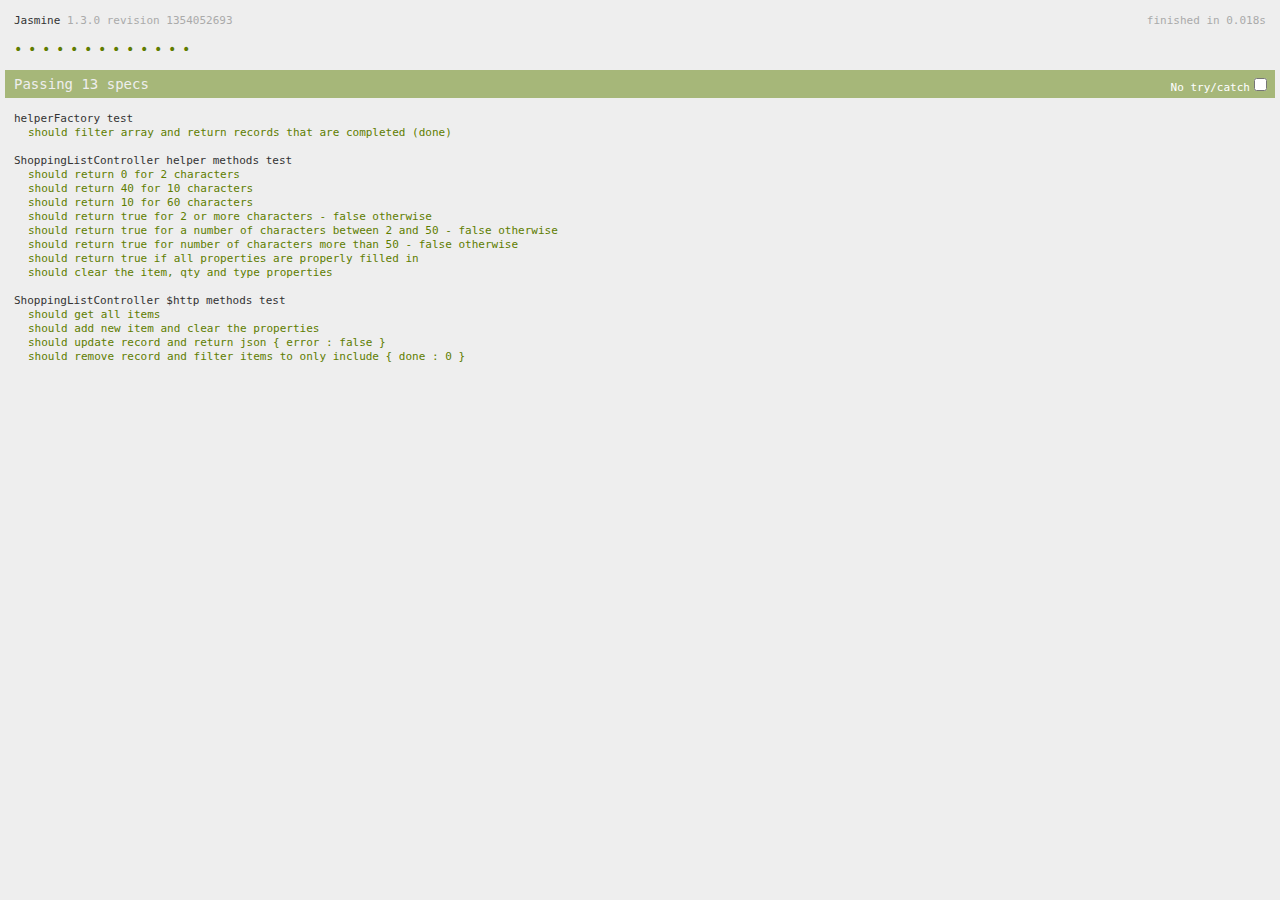
<file: test/SpecRunner.html>
<!DOCTYPE html>
<html>
<head>
  <title>Jasmine Spec Runner</title>

  <link rel="stylesheet" type="text/css" href="jasmine-1.3.0/jasmine.css">
  <script type="text/javascript" src="jasmine-1.3.0/jasmine.js"></script>
  <script type="text/javascript" src="jasmine-1.3.0/jasmine-html.js"></script>

  <script type="text/javascript" src="../js/angular.min.js"></script>
  <script type="text/javascript" src="../js/angular-mocks.js"></script>
  <script type="text/javascript" src="../js/shopping-list.js"></script>
  <script type="text/javascript" src="shopping-list.js?1"></script>

  <script type="text/javascript">
    (function() {
      var jasmineEnv = jasmine.getEnv();
      jasmineEnv.updateInterval = 1000;

      var htmlReporter = new jasmine.HtmlReporter();

      jasmineEnv.addReporter(htmlReporter);

      jasmineEnv.specFilter = function(spec) {
        return htmlReporter.specFilter(spec);
      };

      var currentWindowOnload = window.onload;

      window.onload = function() {
        if (currentWindowOnload) {
          currentWindowOnload();
        }
        execJasmine();
      };

      function execJasmine() {
        jasmineEnv.execute();
      }

    })();
  </script>

</head>

<body>
</body>
</html>
</file>
<file: test/jasmine-1.3.0/jasmine.css>
body { background-color: #eeeeee; padding: 0; margin: 5px; overflow-y: scroll; }

#HTMLReporter { font-size: 11px; font-family: Monaco, "Lucida Console", monospace; line-height: 14px; color: #333333; }
#HTMLReporter a { text-decoration: none; }
#HTMLReporter a:hover { text-decoration: underline; }
#HTMLReporter p, #HTMLReporter h1, #HTMLReporter h2, #HTMLReporter h3, #HTMLReporter h4, #HTMLReporter h5, #HTMLReporter h6 { margin: 0; line-height: 14px; }
#HTMLReporter .banner, #HTMLReporter .symbolSummary, #HTMLReporter .summary, #HTMLReporter .resultMessage, #HTMLReporter .specDetail .description, #HTMLReporter .alert .bar, #HTMLReporter .stackTrace { padding-left: 9px; padding-right: 9px; }
#HTMLReporter #jasmine_content { position: fixed; right: 100%; }
#HTMLReporter .version { color: #aaaaaa; }
#HTMLReporter .banner { margin-top: 14px; }
#HTMLReporter .duration { color: #aaaaaa; float: right; }
#HTMLReporter .symbolSummary { overflow: hidden; *zoom: 1; margin: 14px 0; }
#HTMLReporter .symbolSummary li { display: block; float: left; height: 7px; width: 14px; margin-bottom: 7px; font-size: 16px; }
#HTMLReporter .symbolSummary li.passed { font-size: 14px; }
#HTMLReporter .symbolSummary li.passed:before { color: #5e7d00; content: "\02022"; }
#HTMLReporter .symbolSummary li.failed { line-height: 9px; }
#HTMLReporter .symbolSummary li.failed:before { color: #b03911; content: "x"; font-weight: bold; margin-left: -1px; }
#HTMLReporter .symbolSummary li.skipped { font-size: 14px; }
#HTMLReporter .symbolSummary li.skipped:before { color: #bababa; content: "\02022"; }
#HTMLReporter .symbolSummary li.pending { line-height: 11px; }
#HTMLReporter .symbolSummary li.pending:before { color: #aaaaaa; content: "-"; }
#HTMLReporter .exceptions { color: #fff; float: right; margin-top: 5px; margin-right: 5px; }
#HTMLReporter .bar { line-height: 28px; font-size: 14px; display: block; color: #eee; }
#HTMLReporter .runningAlert { background-color: #666666; }
#HTMLReporter .skippedAlert { background-color: #aaaaaa; }
#HTMLReporter .skippedAlert:first-child { background-color: #333333; }
#HTMLReporter .skippedAlert:hover { text-decoration: none; color: white; text-decoration: underline; }
#HTMLReporter .passingAlert { background-color: #a6b779; }
#HTMLReporter .passingAlert:first-child { background-color: #5e7d00; }
#HTMLReporter .failingAlert { background-color: #cf867e; }
#HTMLReporter .failingAlert:first-child { background-color: #b03911; }
#HTMLReporter .results { margin-top: 14px; }
#HTMLReporter #details { display: none; }
#HTMLReporter .resultsMenu, #HTMLReporter .resultsMenu a { background-color: #fff; color: #333333; }
#HTMLReporter.showDetails .summaryMenuItem { font-weight: normal; text-decoration: inherit; }
#HTMLReporter.showDetails .summaryMenuItem:hover { text-decoration: underline; }
#HTMLReporter.showDetails .detailsMenuItem { font-weight: bold; text-decoration: underline; }
#HTMLReporter.showDetails .summary { display: none; }
#HTMLReporter.showDetails #details { display: block; }
#HTMLReporter .summaryMenuItem { font-weight: bold; text-decoration: underline; }
#HTMLReporter .summary { margin-top: 14px; }
#HTMLReporter .summary .suite .suite, #HTMLReporter .summary .specSummary { margin-left: 14px; }
#HTMLReporter .summary .specSummary.passed a { color: #5e7d00; }
#HTMLReporter .summary .specSummary.failed a { color: #b03911; }
#HTMLReporter .description + .suite { margin-top: 0; }
#HTMLReporter .suite { margin-top: 14px; }
#HTMLReporter .suite a { color: #333333; }
#HTMLReporter #details .specDetail { margin-bottom: 28px; }
#HTMLReporter #details .specDetail .description { display: block; color: white; background-color: #b03911; }
#HTMLReporter .resultMessage { padding-top: 14px; color: #333333; }
#HTMLReporter .resultMessage span.result { display: block; }
#HTMLReporter .stackTrace { margin: 5px 0 0 0; max-height: 224px; overflow: auto; line-height: 18px; color: #666666; border: 1px solid #ddd; background: white; white-space: pre; }

#TrivialReporter { padding: 8px 13px; position: absolute; top: 0; bottom: 0; left: 0; right: 0; overflow-y: scroll; background-color: white; font-family: "Helvetica Neue Light", "Lucida Grande", "Calibri", "Arial", sans-serif; /*.resultMessage {*/ /*white-space: pre;*/ /*}*/ }
#TrivialReporter a:visited, #TrivialReporter a { color: #303; }
#TrivialReporter a:hover, #TrivialReporter a:active { color: blue; }
#TrivialReporter .run_spec { float: right; padding-right: 5px; font-size: .8em; text-decoration: none; }
#TrivialReporter .banner { color: #303; background-color: #fef; padding: 5px; }
#TrivialReporter .logo { float: left; font-size: 1.1em; padding-left: 5px; }
#TrivialReporter .logo .version { font-size: .6em; padding-left: 1em; }
#TrivialReporter .runner.running { background-color: yellow; }
#TrivialReporter .options { text-align: right; font-size: .8em; }
#TrivialReporter .suite { border: 1px outset gray; margin: 5px 0; padding-left: 1em; }
#TrivialReporter .suite .suite { margin: 5px; }
#TrivialReporter .suite.passed { background-color: #dfd; }
#TrivialReporter .suite.failed { background-color: #fdd; }
#TrivialReporter .spec { margin: 5px; padding-left: 1em; clear: both; }
#TrivialReporter .spec.failed, #TrivialReporter .spec.passed, #TrivialReporter .spec.skipped { padding-bottom: 5px; border: 1px solid gray; }
#TrivialReporter .spec.failed { background-color: #fbb; border-color: red; }
#TrivialReporter .spec.passed { background-color: #bfb; border-color: green; }
#TrivialReporter .spec.skipped { background-color: #bbb; }
#TrivialReporter .messages { border-left: 1px dashed gray; padding-left: 1em; padding-right: 1em; }
#TrivialReporter .passed { background-color: #cfc; display: none; }
#TrivialReporter .failed { background-color: #fbb; }
#TrivialReporter .skipped { color: #777; background-color: #eee; display: none; }
#TrivialReporter .resultMessage span.result { display: block; line-height: 2em; color: black; }
#TrivialReporter .resultMessage .mismatch { color: black; }
#TrivialReporter .stackTrace { white-space: pre; font-size: .8em; margin-left: 10px; max-height: 5em; overflow: auto; border: 1px inset red; padding: 1em; background: #eef; }
#TrivialReporter .finished-at { padding-left: 1em; font-size: .6em; }
#TrivialReporter.show-passed .passed, #TrivialReporter.show-skipped .skipped { display: block; }
#TrivialReporter #jasmine_content { position: fixed; right: 100%; }
#TrivialReporter .runner { border: 1px solid gray; display: block; margin: 5px 0; padding: 2px 0 2px 10px; }
</file>
